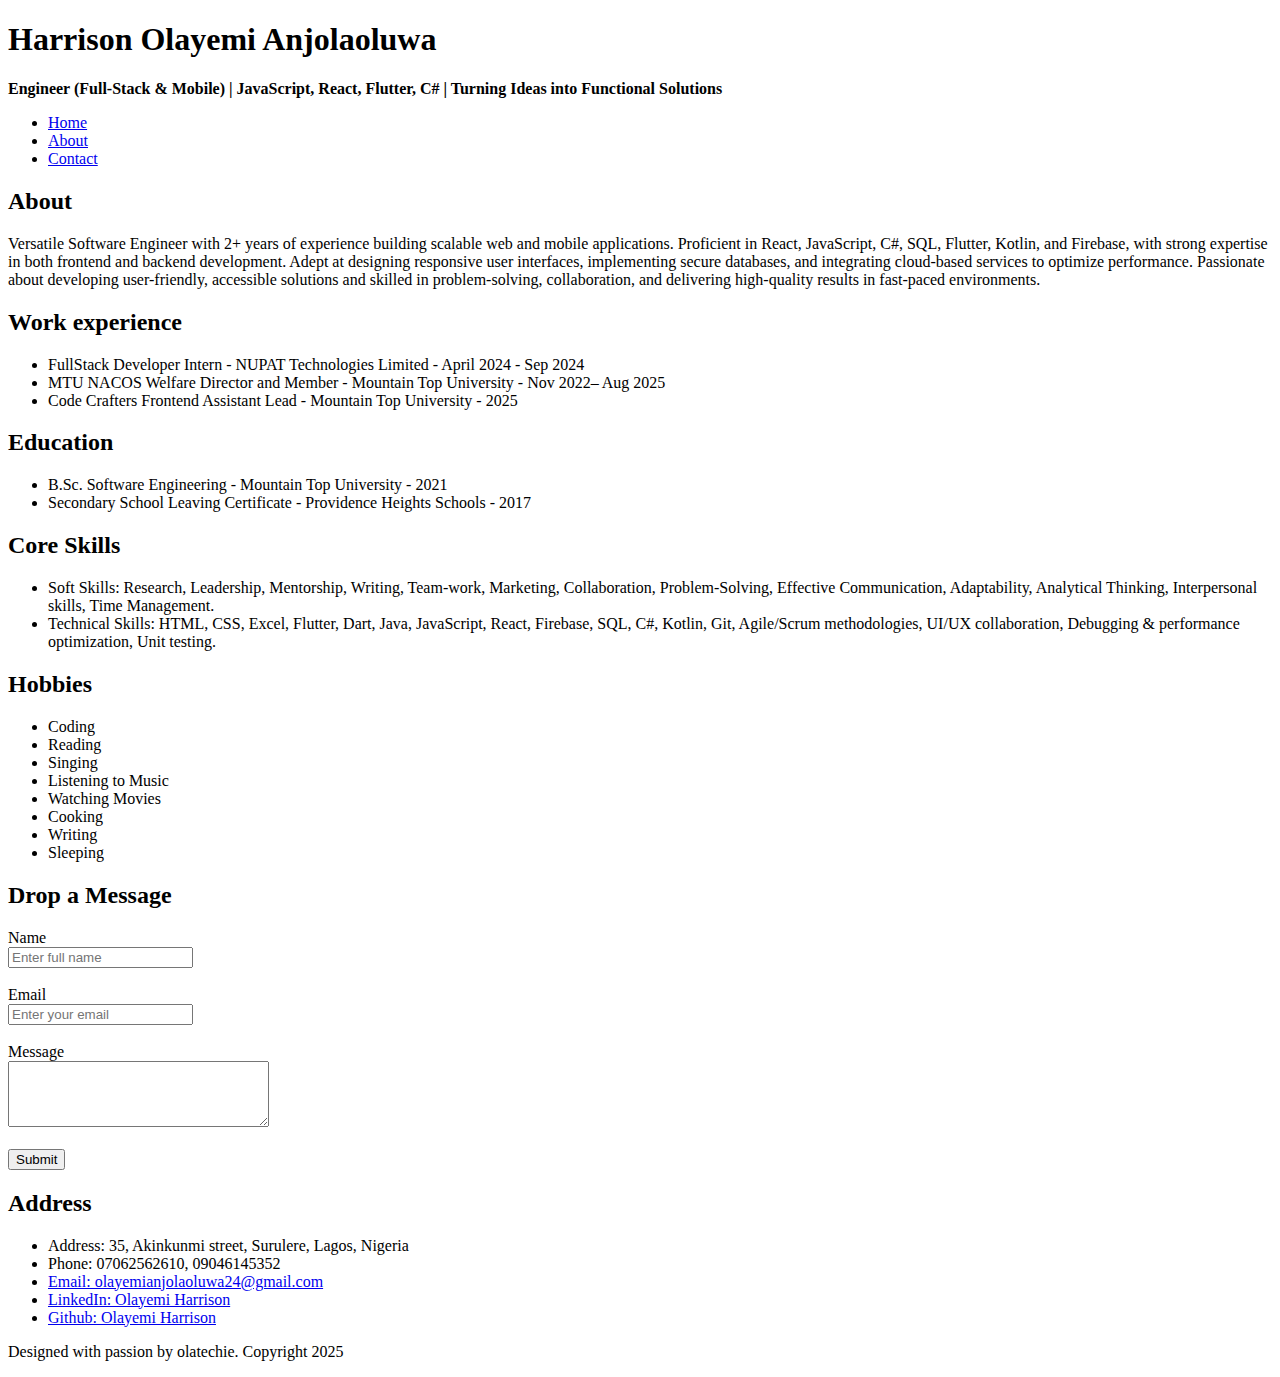
<file: index.html>
<!DOCTYPE html>
<html lang="en">
<head>
    <meta charset="UTF-8">
    <meta name="viewport" content="width=device-width, initial-scale=1.0">
    <title>My Website</title>
</head>
<body>

    <h1>Harrison Olayemi Anjolaoluwa</h1>
    <p><b>Engineer (Full-Stack & Mobile) | JavaScript, React, Flutter, C# | Turning Ideas into Functional Solutions</b> </p>

    <nav>
        <ul>
            <li><a href="#home">Home</a></li>
            <li><a href="#about">About</a></li>
            <li><a href="#contact">Contact</a></li>
        </ul>
    </nav>

    <section id="about">
        <h2>About</h2>
        <p>Versatile Software Engineer with 2+ years of experience building scalable web and mobile applications. Proficient in React, JavaScript, C#, SQL, Flutter, Kotlin, and Firebase, with strong expertise in both frontend and backend development. Adept at designing responsive user interfaces, implementing secure databases, and integrating cloud-based services to optimize performance. Passionate about developing user-friendly, accessible solutions and skilled in problem-solving, collaboration, and delivering high-quality results in fast-paced environments.</p>
    </section>

    <section id="work">
        <h2>Work experience</h2>
        <ul>
            <li>FullStack Developer Intern - NUPAT Technologies Limited - April 2024 - Sep 2024</li>
            <li>MTU NACOS Welfare Director and Member - Mountain Top University - Nov 2022– Aug 2025</li>
            <li>Code Crafters Frontend Assistant Lead - Mountain Top University - 2025</li>
        </ul>
    </section>

    <section id="education">
        <h2>Education</h2>
        <ul>
            <li>B.Sc. Software Engineering - Mountain Top University - 2021</li>
            <li>Secondary School Leaving Certificate - Providence Heights Schools - 2017</li>
        </ul>
    </section>

    <section id="skills">
        <h2>Core Skills</h2>
        <ul>
            <li>Soft Skills: Research, Leadership, Mentorship, Writing, Team-work, Marketing, Collaboration, Problem-Solving, Effective Communication, Adaptability, Analytical Thinking, Interpersonal skills, Time Management.</li>
            <li>Technical Skills: HTML, CSS, Excel, Flutter, Dart, Java, JavaScript, React, Firebase, SQL, C#, Kotlin, Git, Agile/Scrum methodologies, UI/UX collaboration, Debugging & performance optimization, Unit testing.</li>
        </ul>
    </section>

    <section id="hobbies">
        <h2>Hobbies</h2>
        <ul>
            <li>Coding</li>
            <li>Reading</li>
            <li>Singing</li>
            <li>Listening to Music</li>
            <li>Watching Movies</li>
            <li>Cooking</li>
            <li>Writing</li>
            <li>Sleeping</li>
        </ul>
    </section>

    <section id="contact">
        <h2>Drop a Message</h2>
        <form>
            <label for="name">Name</label><br>
            <input type="text" id="name" placeholder="Enter full name"><br><br>

            <label for="email">Email</label><br>
            <input type="email" id="email" placeholder="Enter your email"><br><br>

            <label for="message">Message</label><br>
            <textarea id="message" rows="4" cols="30"></textarea><br><br>

            <button type="submit">Submit</button>
        </form>
    </section>

    <section id="address">
        <h2>Address</h2>
        <ul>
            <li>Address: 35, Akinkunmi street, Surulere, Lagos, Nigeria   </li>
            <li>Phone: 07062562610, 09046145352</li>
            <li><a href="mailto:olayemianjolaoluwa24@gmail.com" target="_blank">Email: olayemianjolaoluwa24@gmail.com</a></li>
            <li><a href="https://www.linkedin.com/in/olayemi-harrison-65aa48342/" target="_blank">LinkedIn: Olayemi Harrison</a></li>
            <li><a href="https://github.com/ola0ashton" target="_blank">Github: Olayemi Harrison</a></li>
            
       </ul>
        <p>Designed with passion by olatechie. Copyright 2025</p>
    </section>

</body>
</html>
</file>
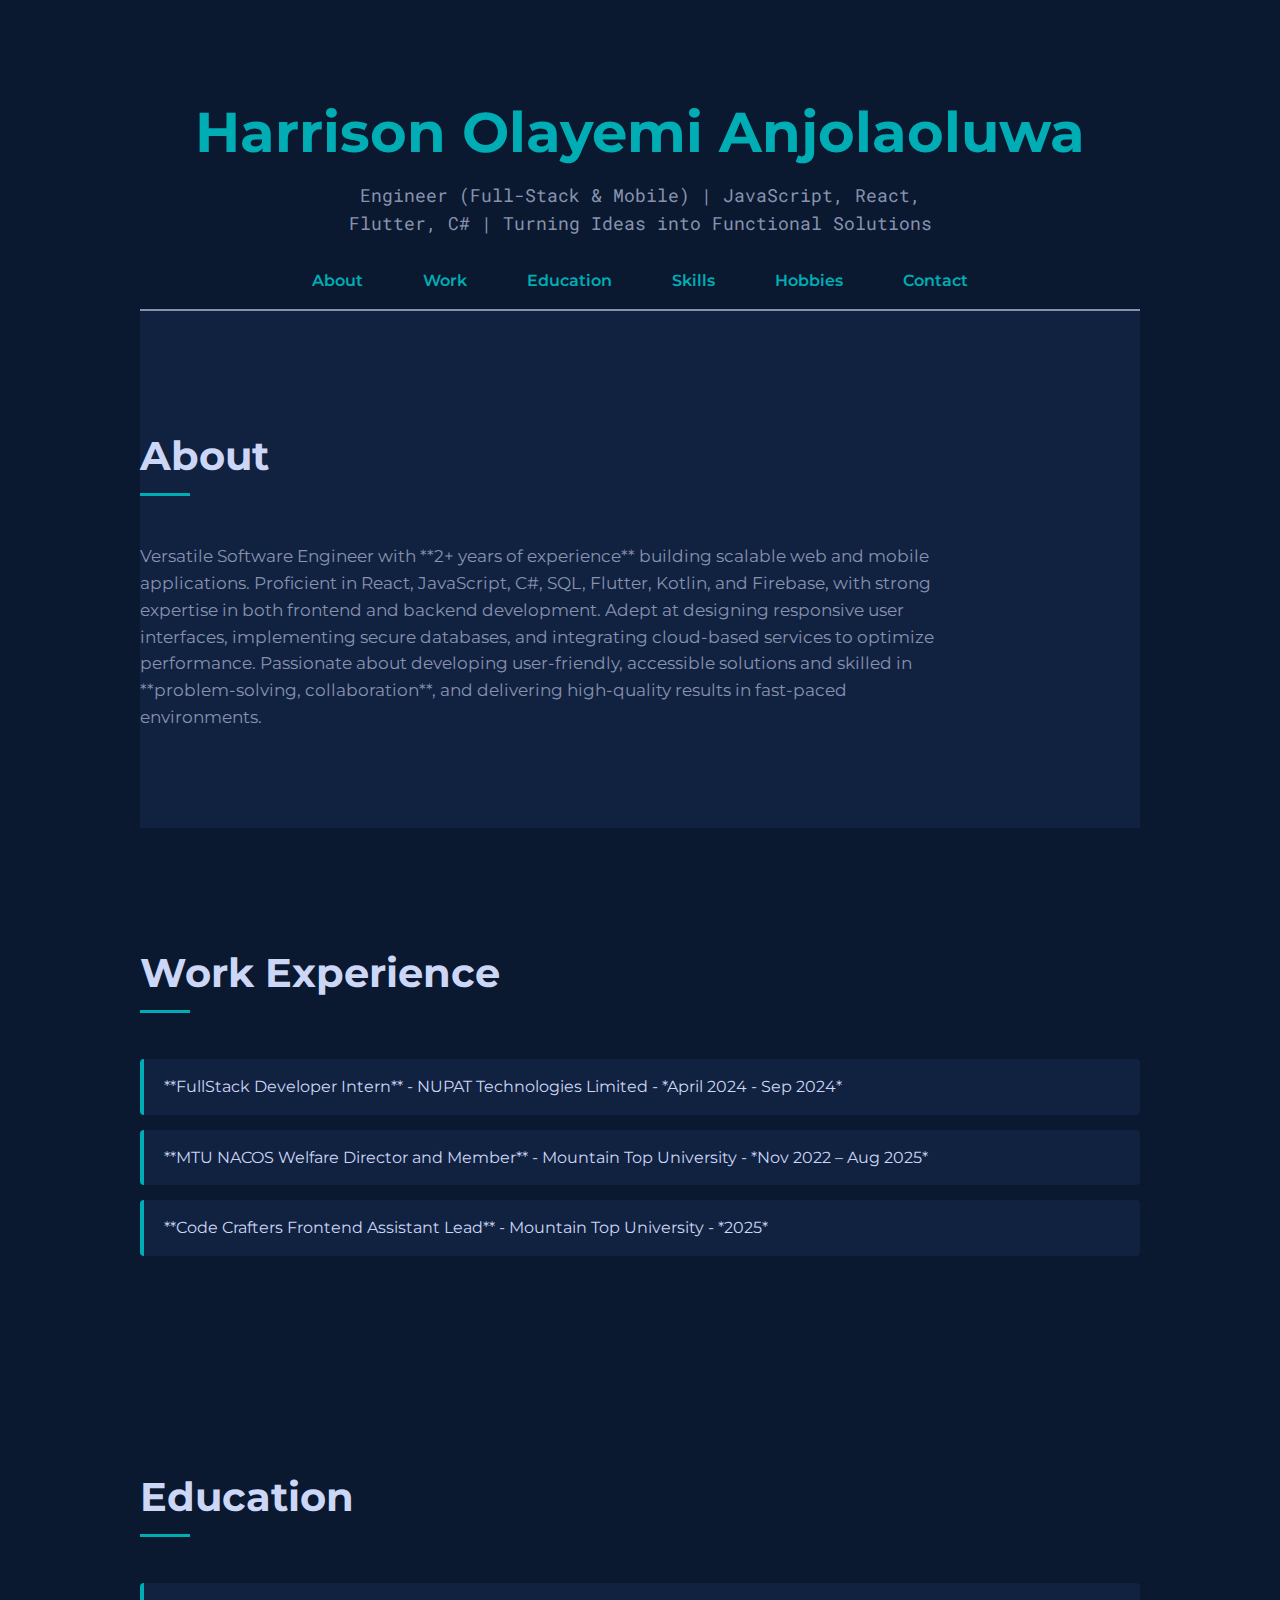
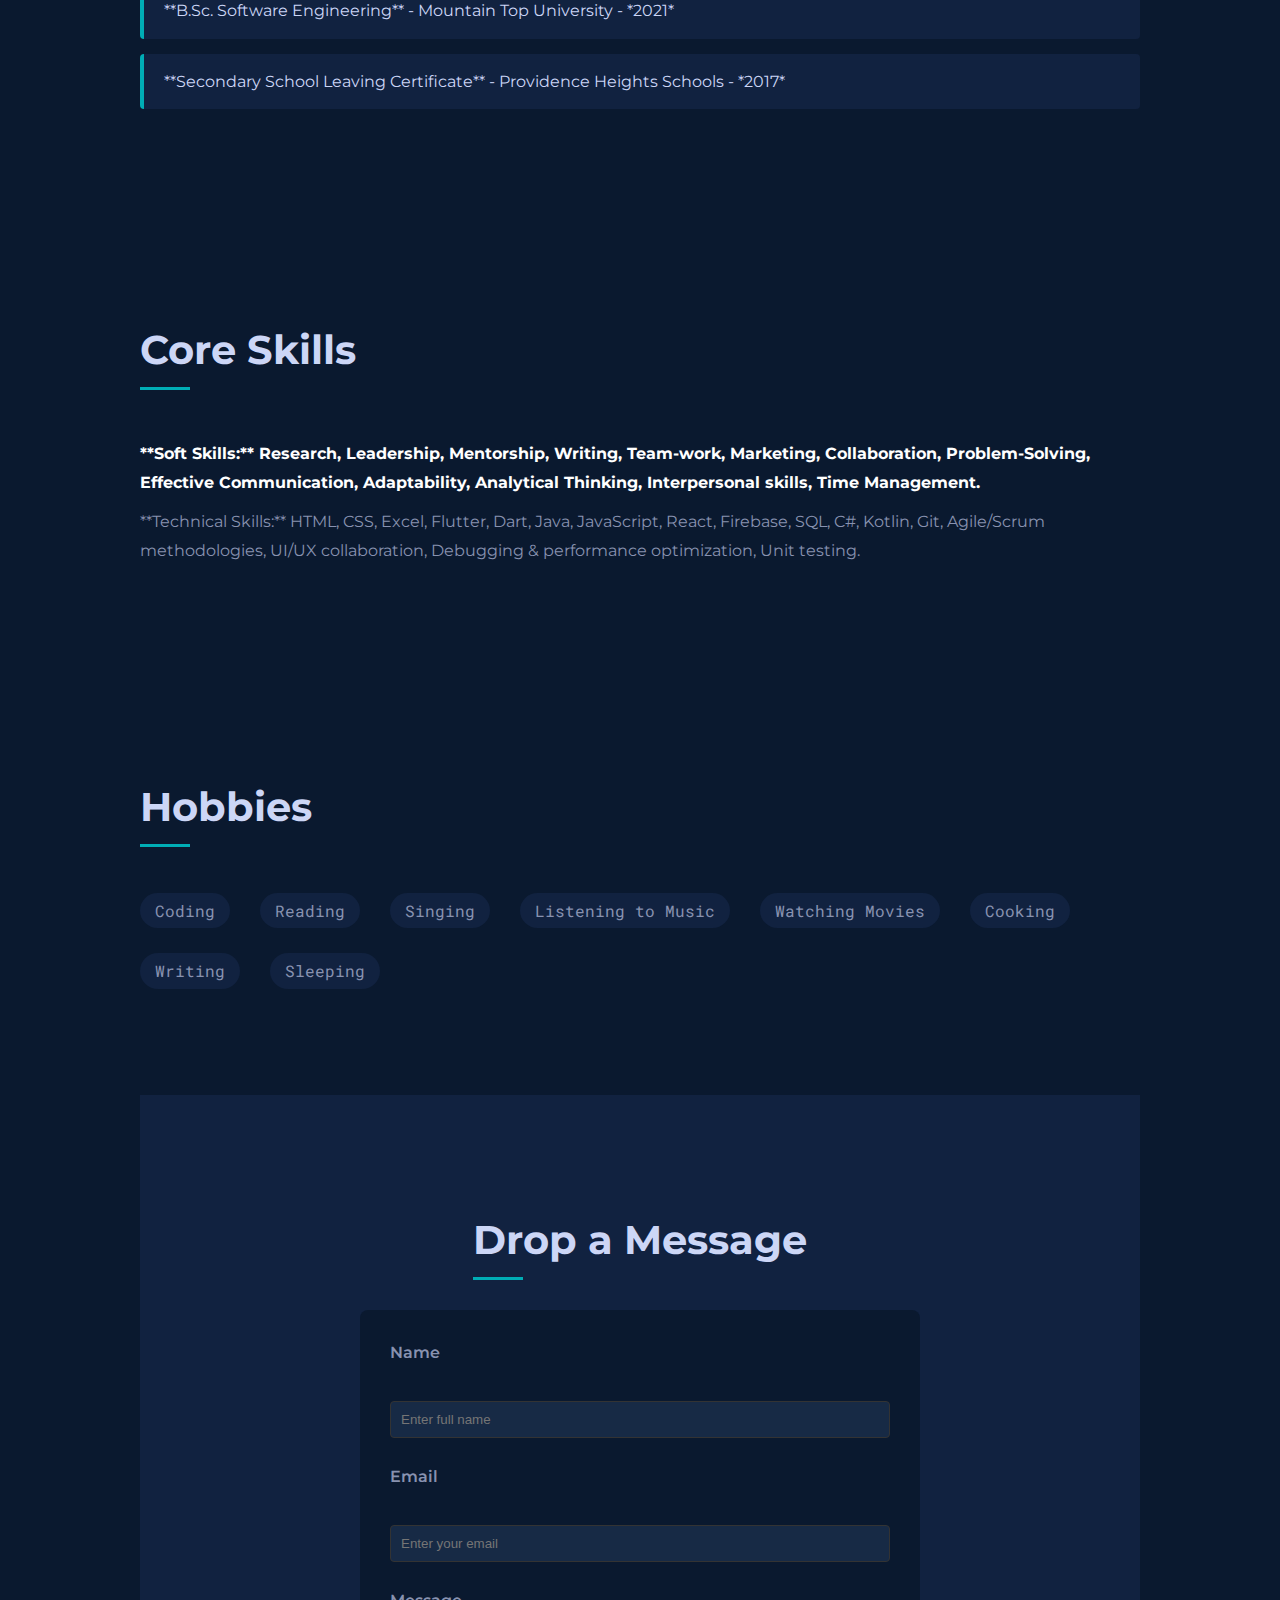
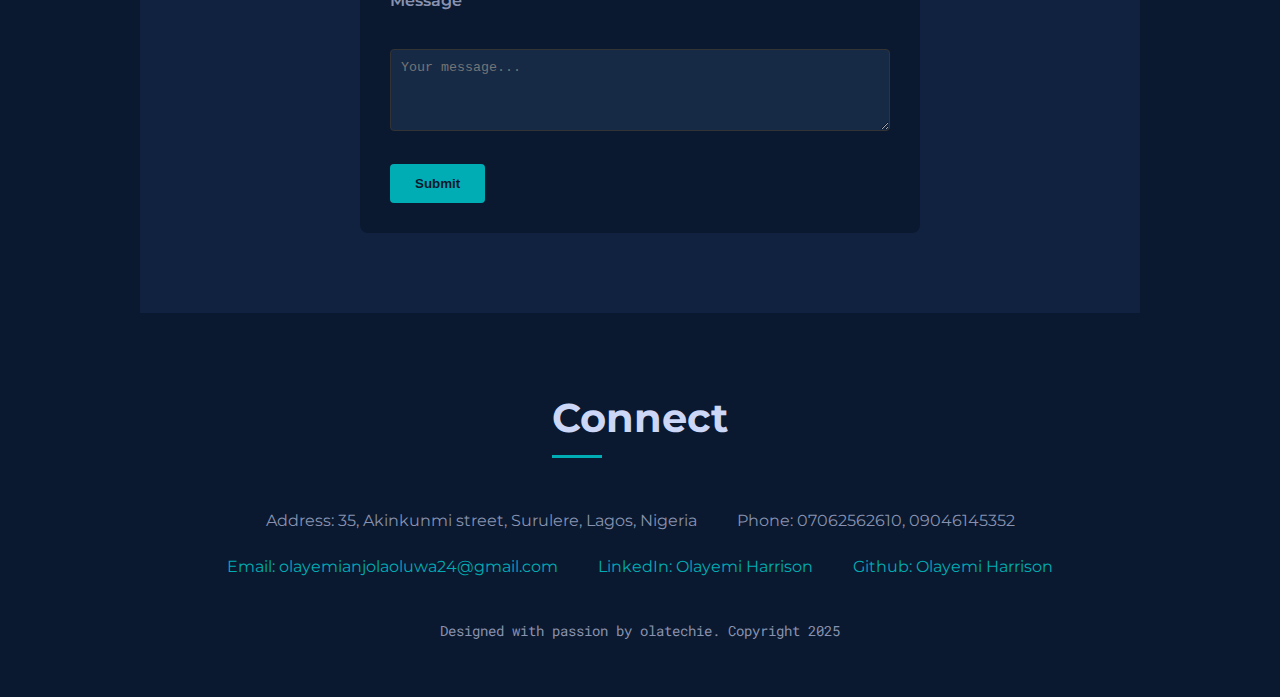
<file: design.html>
<!DOCTYPE html>
<html lang="en">
<head>
    <meta charset="UTF-8">
    <meta name="viewport" content="width=device-width, initial-scale=1.0">
    <title>Harrison Olayemi Anjolaoluwa - Portfolio</title>
    <link href="https://fonts.googleapis.com/css2?family=Montserrat:wght@400;600;700&family=Roboto+Mono:wght@400;700&display=swap" rel="stylesheet">
    <style>
        /*
        =============================
        1. GLOBAL & RESET STYLES
        =============================
        */
        :root {
            --color-primary: #0A192F; /* Dark Blue - Background */
            --color-secondary: #00ADB5; /* Teal/Cyan - Accent */
            --color-text: #CCD6F6; /* Lightest Blue - Main Text */
            --color-light-text: #8892B0; /* Light Gray - Sub Text */
            --font-main: 'Montserrat', sans-serif;
            --font-mono: 'Roboto Mono', monospace;
        }

        body {
            font-family: var(--font-main);
            margin: 0;
            padding: 0;
            background-color: var(--color-primary);
            color: var(--color-text);
            line-height: 1.6;
        }

        .container {
            max-width: 1000px;
            margin: 0 auto;
            padding: 0 25px;
        }

        /* All section styling */
        section {
            padding: 80px 0;
        }

        h1, h2, h3 {
            color: var(--color-secondary);
        }

        a {
            color: var(--color-secondary);
            text-decoration: none;
            transition: color 0.3s ease;
        }

        a:hover {
            color: #64FFDA; /* Brighter accent on hover */
            text-decoration: underline;
        }

        /*
        =============================
        2. HEADER & NAVIGATION STYLES
        =============================
        */
        header {
            background-color: #0A192F; /* Same as background for a clean look */
            padding-top: 50px;
            text-align: center;
        }

        header h1 {
            font-size: 3.5em;
            margin-bottom: 5px;
            color: var(--color-secondary);
        }

        header p {
            font-family: var(--font-mono);
            color: var(--color-light-text);
            font-size: 1.1em;
            margin-top: 0;
            margin-bottom: 30px;
            max-width: 600px;
            margin-left: auto;
            margin-right: auto;
        }

        nav {
            border-bottom: 2px solid var(--color-light-text);
            padding-bottom: 15px;
        }

        nav ul {
            list-style: none;
            padding: 0;
            margin: 0;
            display: flex;
            justify-content: center;
            gap: 40px;
        }

        nav ul li a {
            font-weight: 600;
            padding: 5px 10px;
            border-bottom: 3px solid transparent;
        }

        nav ul li a:hover {
            text-decoration: none;
            border-bottom: 3px solid var(--color-secondary);
        }

        /*
        =============================
        3. SECTION STYLES
        =============================
        */
        h2 {
            font-size: 2.5em;
            margin-bottom: 30px;
            position: relative;
            display: inline-block;
            color: var(--color-text);
        }

        /* Underline effect for H2 */
        h2::after {
            content: '';
            display: block;
            width: 50px;
            height: 3px;
            background-color: var(--color-secondary);
            margin-top: 5px;
        }

        /* About Section - For a better contrast */
        #about {
            background-color: #112240; /* Slightly darker shade */
        }
        
        #about p {
            font-size: 1.05em;
            color: var(--color-light-text);
            max-width: 800px;
        }

        /* Work & Education List Styles */
        #work ul, #education ul, #skills ul, #hobbies ul, #address ul {
            list-style: none;
            padding: 0;
        }
        
        #work li, #education li {
            background-color: #112240;
            border-left: 4px solid var(--color-secondary);
            padding: 15px 20px;
            margin-bottom: 15px;
            border-radius: 4px;
            transition: transform 0.2s ease;
        }

        #work li:hover, #education li:hover {
            transform: translateY(-3px);
            box-shadow: 0 4px 10px rgba(0, 173, 181, 0.2);
        }
        
        /* Skills & Hobbies - Inline display for a cleaner look */
        #skills ul li, #hobbies ul li {
            color: var(--color-light-text);
            margin-bottom: 10px;
        }
        
        #skills ul li {
            line-height: 1.8;
        }

        /* Separate technical/soft skills for better readability */
        #skills ul li:first-child {
            color: #ffffff;
            font-weight: 700;
            margin-top: 20px;
        }
        
        /*
        =============================
        4. CONTACT & FORM STYLES
        =============================
        */
        #contact {
            background-color: #112240;
            text-align: center;
        }

        #contact h2 {
            margin-left: auto;
            margin-right: auto;
        }
        
        form {
            max-width: 500px;
            margin: 0 auto;
            text-align: left;
            background-color: var(--color-primary);
            padding: 30px;
            border-radius: 8px;
        }

        label {
            display: block;
            margin-bottom: 5px;
            font-weight: 600;
            color: var(--color-light-text);
        }

        input[type="text"], input[type="email"], textarea {
            width: 100%;
            padding: 10px;
            margin-top: 5px;
            border: 1px solid #333;
            background-color: #172A45;
            color: var(--color-text);
            border-radius: 4px;
            box-sizing: border-box; /* Important for padding/width calculation */
        }

        textarea {
            resize: vertical;
        }

        button[type="submit"] {
            background-color: var(--color-secondary);
            color: var(--color-primary);
            border: none;
            padding: 12px 25px;
            border-radius: 4px;
            font-weight: 700;
            cursor: pointer;
            transition: background-color 0.3s ease;
        }

        button[type="submit"]:hover {
            background-color: #64FFDA;
        }

        /*
        =============================
        5. ADDRESS & FOOTER
        =============================
        */
        #address {
            padding: 40px 0;
            text-align: center;
        }

        #address ul {
            display: flex;
            flex-wrap: wrap;
            justify-content: center;
            gap: 20px 40px;
            margin-top: 20px;
        }

        #address li {
            color: var(--color-light-text);
        }
        
        #address p {
            color: var(--color-light-text);
            font-family: var(--font-mono);
            font-size: 0.9em;
            margin-top: 40px;
        }

        /* Media Query for Mobile Responsiveness */
        @media (max-width: 768px) {
            header h1 {
                font-size: 2.5em;
            }
            h2 {
                font-size: 2em;
            }
            nav ul {
                gap: 15px;
                flex-wrap: wrap;
            }
            #address ul {
                flex-direction: column;
                gap: 10px;
            }
        }
    </style>
</head>
<body>
    <div class="container">
        <header>
            <h1>Harrison Olayemi Anjolaoluwa</h1>
            <p>Engineer (Full-Stack & Mobile) | JavaScript, React, Flutter, C# | Turning Ideas into Functional Solutions</p>
            <nav>
                <ul>
                    <li><a href="#about">About</a></li>
                    <li><a href="#work">Work</a></li>
                    <li><a href="#education">Education</a></li>
                    <li><a href="#skills">Skills</a></li>
                    <li><a href="#hobbies">Hobbies</a></li>
                    <li><a href="#contact">Contact</a></li>
                </ul>
            </nav>
        </header>

        <section id="about">
            <h2>About</h2>
            <p>Versatile Software Engineer with **2+ years of experience** building scalable web and mobile applications. Proficient in React, JavaScript, C#, SQL, Flutter, Kotlin, and Firebase, with strong expertise in both frontend and backend development. Adept at designing responsive user interfaces, implementing secure databases, and integrating cloud-based services to optimize performance. Passionate about developing user-friendly, accessible solutions and skilled in **problem-solving, collaboration**, and delivering high-quality results in fast-paced environments.</p>
        </section>

        <section id="work">
            <h2>Work Experience</h2>
            <ul>
                <li>**FullStack Developer Intern** - NUPAT Technologies Limited - *April 2024 - Sep 2024*</li>
                <li>**MTU NACOS Welfare Director and Member** - Mountain Top University - *Nov 2022 – Aug 2025*</li>
                <li>**Code Crafters Frontend Assistant Lead** - Mountain Top University - *2025*</li>
            </ul>
        </section>

        <section id="education">
            <h2>Education</h2>
            <ul>
                <li>**B.Sc. Software Engineering** - Mountain Top University - *2021*</li>
                <li>**Secondary School Leaving Certificate** - Providence Heights Schools - *2017*</li>
            </ul>
        </section>

        <section id="skills">
            <h2>Core Skills</h2>
            <ul>
                <li>**Soft Skills:** Research, Leadership, Mentorship, Writing, Team-work, Marketing, Collaboration, Problem-Solving, Effective Communication, Adaptability, Analytical Thinking, Interpersonal skills, Time Management.</li>
                <li>**Technical Skills:** HTML, CSS, Excel, Flutter, Dart, Java, JavaScript, React, Firebase, SQL, C#, Kotlin, Git, Agile/Scrum methodologies, UI/UX collaboration, Debugging & performance optimization, Unit testing.</li>
            </ul>
        </section>

        <section id="hobbies">
            <h2>Hobbies</h2>
            <ul style="display: flex; flex-wrap: wrap; gap: 15px 30px;">
                <li style="background: #112240; padding: 5px 15px; border-radius: 20px; font-family: var(--font-mono);">Coding</li>
                <li style="background: #112240; padding: 5px 15px; border-radius: 20px; font-family: var(--font-mono);">Reading</li>
                <li style="background: #112240; padding: 5px 15px; border-radius: 20px; font-family: var(--font-mono);">Singing</li>
                <li style="background: #112240; padding: 5px 15px; border-radius: 20px; font-family: var(--font-mono);">Listening to Music</li>
                <li style="background: #112240; padding: 5px 15px; border-radius: 20px; font-family: var(--font-mono);">Watching Movies</li>
                <li style="background: #112240; padding: 5px 15px; border-radius: 20px; font-family: var(--font-mono);">Cooking</li>
                <li style="background: #112240; padding: 5px 15px; border-radius: 20px; font-family: var(--font-mono);">Writing</li>
                <li style="background: #112240; padding: 5px 15px; border-radius: 20px; font-family: var(--font-mono);">Sleeping</li>
            </ul>
        </section>

        <section id="contact">
            <h2>Drop a Message</h2>
            <form>
                <label for="name">Name</label><br>
                <input type="text" id="name" placeholder="Enter full name" required><br><br>

                <label for="email">Email</label><br>
                <input type="email" id="email" placeholder="Enter your email" required><br><br>

                <label for="message">Message</label><br>
                <textarea id="message" rows="4" cols="30" placeholder="Your message..." required></textarea><br><br>

                <button type="submit">Submit</button>
            </form>
        </section>

        <section id="address">
            <h2>Connect</h2>
            <ul>
                <li>Address: 35, Akinkunmi street, Surulere, Lagos, Nigeria </li>
                <li>Phone: 07062562610, 09046145352</li>
                <li><a href="mailto:olayemianjolaoluwa24@gmail.com" target="_blank">Email: olayemianjolaoluwa24@gmail.com</a></li>
                <li><a href="https://www.linkedin.com/in/olayemi-harrison-65aa48342/" target="_blank">LinkedIn: Olayemi Harrison</a></li>
                <li><a href="https://github.com/ola0ashton" target="_blank">Github: Olayemi Harrison</a></li>
            </ul>
            <p>Designed with passion by olatechie. Copyright 2025</p>
        </section>
    </div>
</body>
</html>
</file>
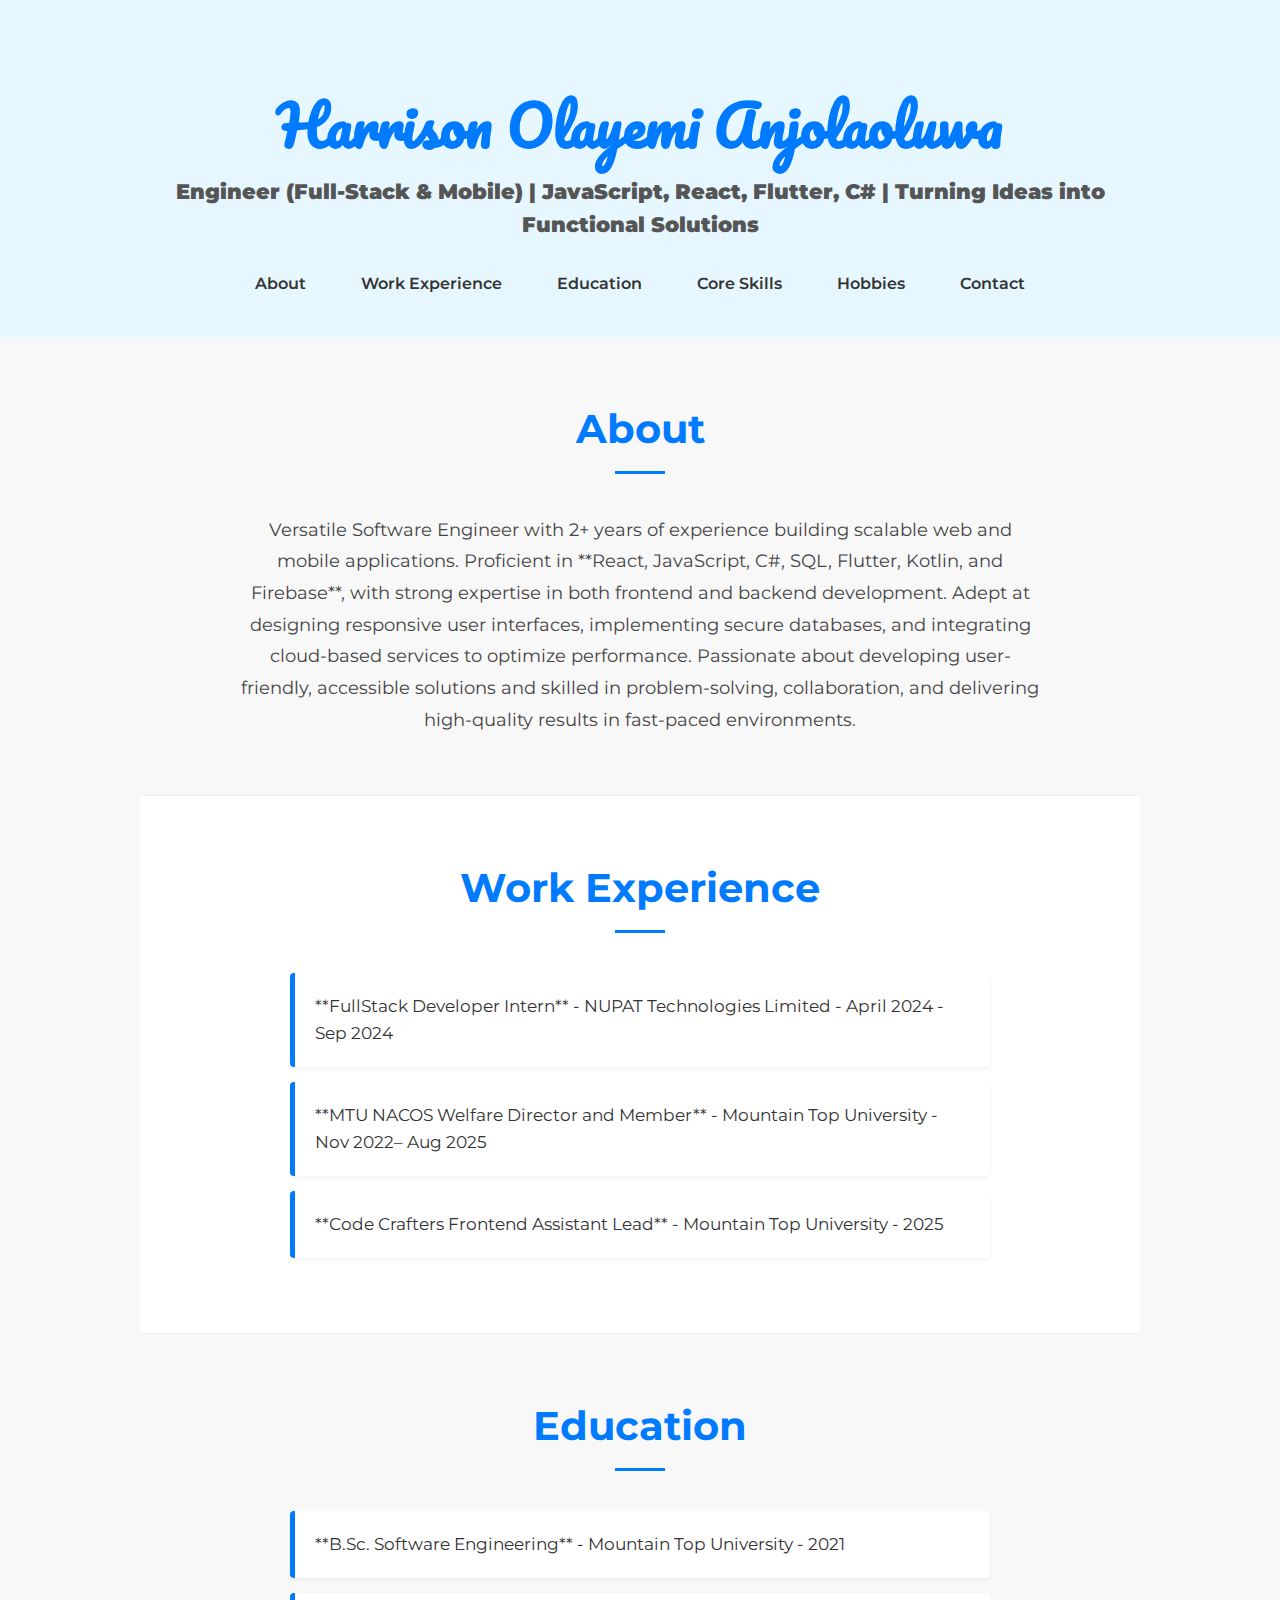
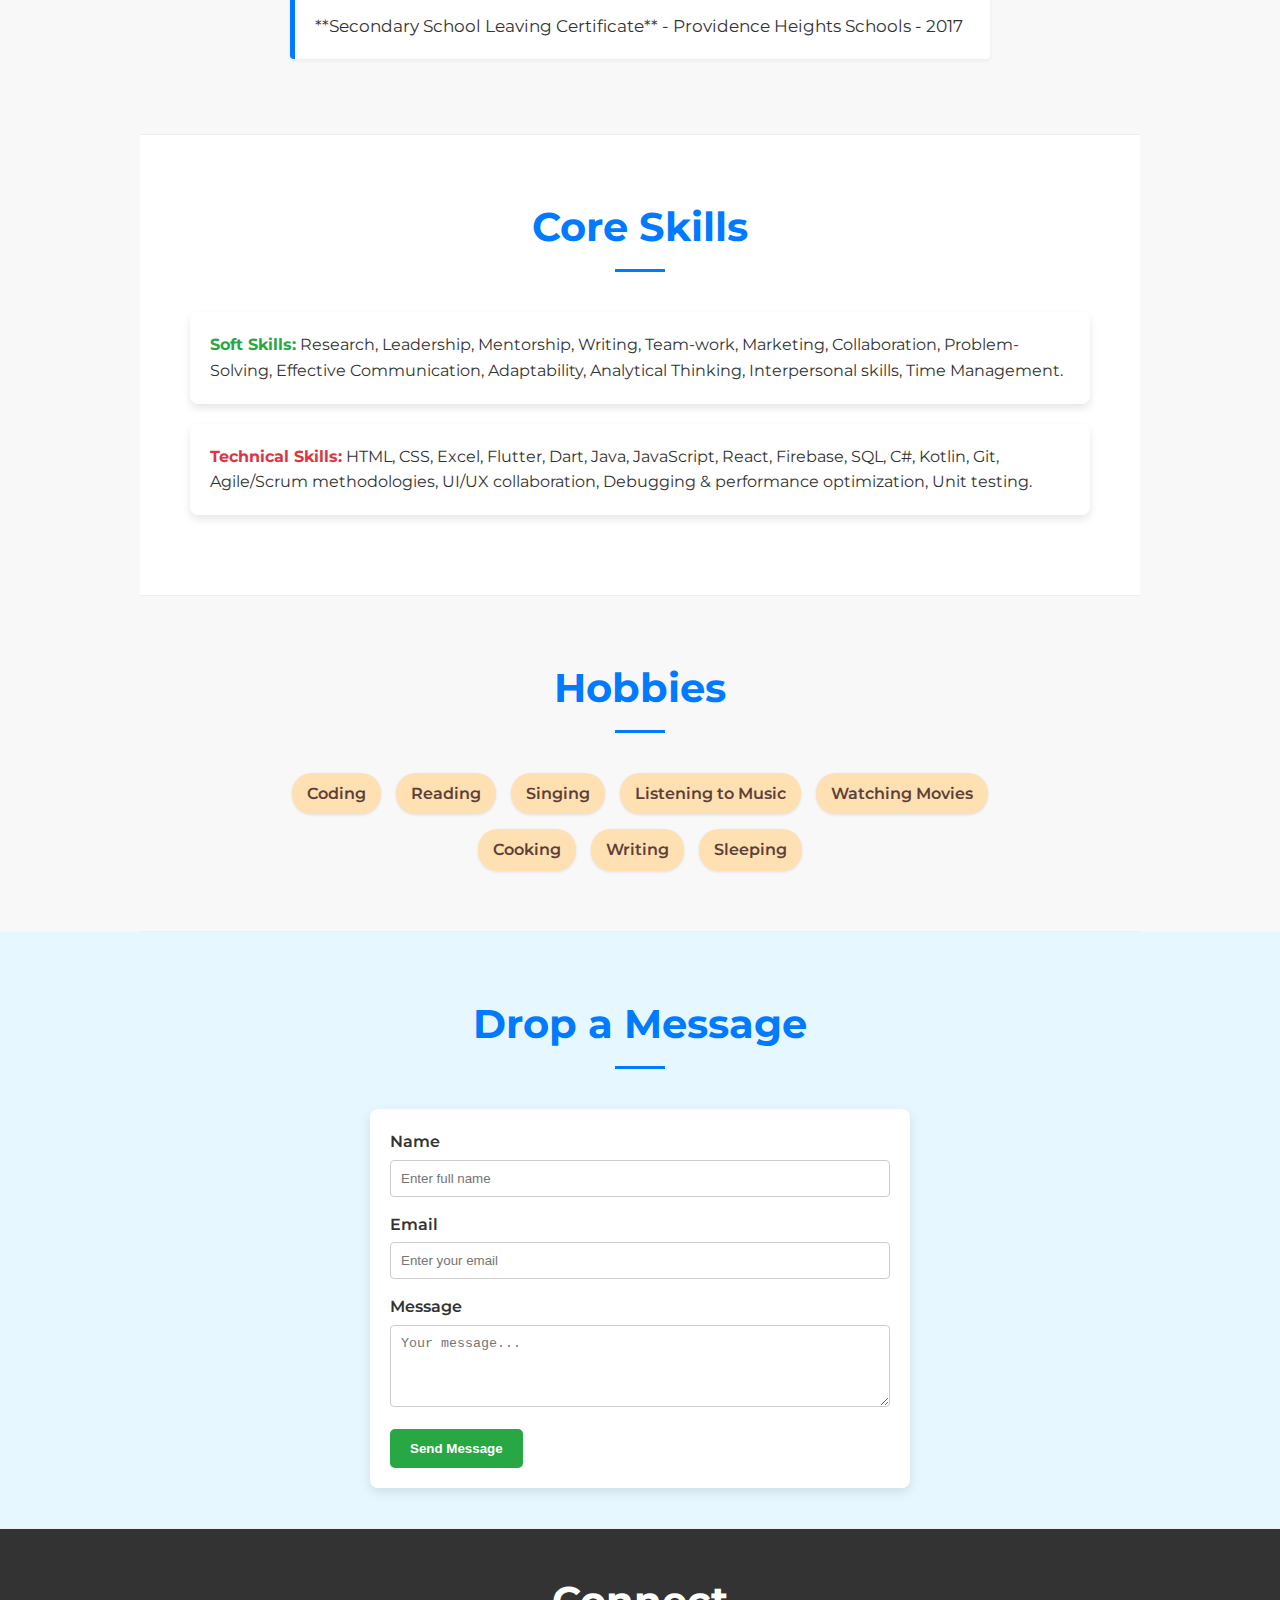
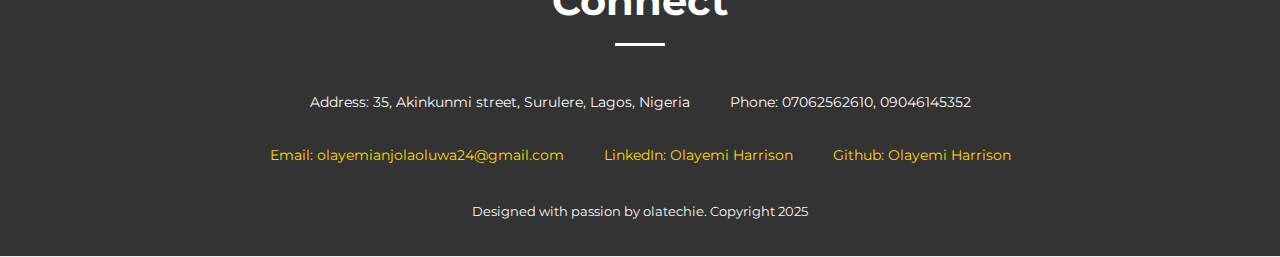
<file: design2.html>
<!DOCTYPE html>
<html lang="en">
<head>
    <meta charset="UTF-8">
    <meta name="viewport" content="width=device-width, initial-scale=1.0">
    <title>Harrison Olayemi Anjolaoluwa - Portfolio</title>
    <link href="https://fonts.googleapis.com/css2?family=Montserrat:wght@400;600;700&family=Pacifico&display=swap" rel="stylesheet">
    <style>
        /* --- General Styling and Reset --- */
        body {
            font-family: 'Montserrat', sans-serif;
            margin: 0;
            padding: 0;
            background-color: #f8f8f8; /* Light gray background */
            color: #333;
            line-height: 1.6;
            scroll-behavior: smooth;
        }

        .container {
            max-width: 1000px;
            margin: 0 auto;
            padding: 0 20px;
        }

        h1, h2, h3 {
            margin-top: 0;
        }

        a {
            color: #007bff; /* Standard link blue */
            text-decoration: none;
            transition: color 0.3s ease;
        }

        a:hover {
            color: #0056b3;
            text-decoration: underline;
        }

        /* --- Header & Navigation --- */
        header {
            background-color: #e6f7ff; /* Very light blue/cyan */
            padding: 80px 0 40px;
            text-align: center;
        }

        h1 {
            font-family: 'Pacifico', cursive; /* Creative font for the main name */
            font-size: 3.5em;
            color: #007bff; /* Primary blue for emphasis */
            margin-bottom: 5px;
        }

        header p {
            font-size: 1.3em;
            color: #555;
            font-weight: 600;
            margin-top: 0;
            margin-bottom: 30px;
        }

        nav ul {
            list-style: none;
            padding: 0;
            margin: 0;
            display: flex;
            justify-content: center;
            gap: 25px;
        }

        nav a {
            font-weight: 600;
            color: #333;
            padding: 8px 15px;
            border-radius: 5px;
            transition: background-color 0.3s;
        }

        nav a:hover {
            background-color: #007bff;
            color: white;
            text-decoration: none;
        }

        /* --- Section Styling --- */
        section {
            padding: 60px 0;
            border-bottom: 1px solid #eee;
        }

        section:nth-child(even) {
            background-color: #fff; /* Alternate section background */
        }

        section h2 {
            font-size: 2.5em;
            text-align: center;
            color: #007bff;
            margin-bottom: 40px;
            position: relative;
        }

        section h2::after {
            content: '';
            display: block;
            width: 50px;
            height: 3px;
            background-color: #007bff;
            margin: 10px auto 0;
        }

        /* --- Specific Section Styles --- */
        #about p {
            max-width: 800px;
            margin: 0 auto;
            text-align: center;
            font-size: 1.1em;
            line-height: 1.8;
            color: #444;
        }

        #work ul, #education ul {
            list-style: none;
            padding: 0;
            max-width: 700px;
            margin: 0 auto;
        }

        #work li, #education li {
            background-color: #fff;
            margin-bottom: 15px;
            padding: 20px;
            border-left: 5px solid #007bff;
            box-shadow: 0 2px 4px rgba(0, 0, 0, 0.05);
            border-radius: 4px;
            font-size: 1.05em;
        }

        /* --- Skills Section --- */
        #skills ul {
            list-style: none;
            padding: 0;
            margin: 0 auto;
            max-width: 900px;
        }

        #skills li {
            background-color: #fff;
            padding: 20px;
            margin-bottom: 20px;
            border-radius: 8px;
            box-shadow: 0 4px 8px rgba(0, 0, 0, 0.1);
        }

        #skills li:first-child b { color: #28a745; } /* Green for Soft Skills */
        #skills li:last-child b { color: #dc3545; } /* Red for Technical Skills */
        
        /* --- Contact and Address --- */
        #contact {
            background-color: #e6f7ff;
            padding-bottom: 40px;
        }

        #contact form {
            max-width: 500px;
            margin: 0 auto;
            padding: 20px;
            background-color: #fff;
            border-radius: 8px;
            box-shadow: 0 4px 12px rgba(0, 0, 0, 0.1);
        }

        #contact label {
            display: block;
            margin-bottom: 5px;
            font-weight: 600;
        }

        #contact input[type="text"],
        #contact input[type="email"],
        #contact textarea {
            width: 100%;
            padding: 10px;
            margin-bottom: 15px;
            border: 1px solid #ccc;
            border-radius: 4px;
            box-sizing: border-box; /* Include padding in width calculation */
        }

        #contact button {
            background-color: #28a745; /* Green button */
            color: white;
            padding: 12px 20px;
            border: none;
            border-radius: 5px;
            cursor: pointer;
            font-weight: bold;
            transition: background-color 0.3s;
        }

        #contact button:hover {
            background-color: #218838;
        }

        #address {
            text-align: center;
            background-color: #333; /* Dark footer */
            color: #f8f8f8;
            padding: 40px 0 20px;
            border-top: none;
        }

        #address h2 {
            color: #fff;
        }
        
        #address h2::after {
            background-color: #fff;
        }

        #address ul {
            list-style: none;
            padding: 0;
            display: flex;
            flex-wrap: wrap;
            justify-content: center;
            gap: 20px;
            margin-bottom: 30px;
        }

        #address li {
            padding: 5px 10px;
            font-size: 0.9em;
        }

        #address a {
            color: #ffd700; /* Gold/Yellow links in footer */
        }

        #address p {
            font-size: 0.8em;
            margin-top: 15px;
        }
        
        /* --- Hobbies Styling (Inline display) --- */
        #hobbies ul {
            list-style: none;
            padding: 0;
            text-align: center;
            display: flex;
            flex-wrap: wrap;
            justify-content: center;
            gap: 15px;
            max-width: 800px;
            margin: 0 auto;
        }

        #hobbies li {
            background-color: #ffe0b2; /* Soft orange background */
            color: #5d4037;
            padding: 8px 15px;
            border-radius: 20px;
            font-weight: 600;
            box-shadow: 0 1px 3px rgba(0,0,0,0.1);
        }
    </style>
</head>
<body>
    <header>
        <div class="container">
            <h1>Harrison Olayemi Anjolaoluwa</h1>
            <p><b>Engineer (Full-Stack & Mobile) | JavaScript, React, Flutter, C# | Turning Ideas into Functional Solutions</b></p>
            <nav>
                <ul>
                    <li><a href="#about">About</a></li>
                    <li><a href="#work">Work Experience</a></li>
                    <li><a href="#education">Education</a></li>
                    <li><a href="#skills">Core Skills</a></li>
                    <li><a href="#hobbies">Hobbies</a></li>
                    <li><a href="#contact">Contact</a></li>
                </ul>
            </nav>
        </div>
    </header>

    <div class="container">
        <section id="about">
            <h2>About</h2>
            <p>Versatile Software Engineer with 2+ years of experience building scalable web and mobile applications. Proficient in **React, JavaScript, C#, SQL, Flutter, Kotlin, and Firebase**, with strong expertise in both frontend and backend development. Adept at designing responsive user interfaces, implementing secure databases, and integrating cloud-based services to optimize performance. Passionate about developing user-friendly, accessible solutions and skilled in problem-solving, collaboration, and delivering high-quality results in fast-paced environments.</p>
        </section>

        <section id="work">
            <h2>Work Experience</h2>
            <ul>
                <li>**FullStack Developer Intern** - NUPAT Technologies Limited - April 2024 - Sep 2024</li>
                <li>**MTU NACOS Welfare Director and Member** - Mountain Top University - Nov 2022– Aug 2025</li>
                <li>**Code Crafters Frontend Assistant Lead** - Mountain Top University - 2025</li>
            </ul>
        </section>

        <section id="education">
            <h2>Education</h2>
            <ul>
                <li>**B.Sc. Software Engineering** - Mountain Top University - 2021</li>
                <li>**Secondary School Leaving Certificate** - Providence Heights Schools - 2017</li>
            </ul>
        </section>

        <section id="skills">
            <h2>Core Skills</h2>
            <ul>
                <li><b>Soft Skills:</b> Research, Leadership, Mentorship, Writing, Team-work, Marketing, Collaboration, Problem-Solving, Effective Communication, Adaptability, Analytical Thinking, Interpersonal skills, Time Management.</li>
                <li><b>Technical Skills:</b> HTML, CSS, Excel, Flutter, Dart, Java, JavaScript, React, Firebase, SQL, C#, Kotlin, Git, Agile/Scrum methodologies, UI/UX collaboration, Debugging & performance optimization, Unit testing.</li>
            </ul>
        </section>

        <section id="hobbies">
            <h2>Hobbies</h2>
            <ul>
                <li>Coding</li>
                <li>Reading</li>
                <li>Singing</li>
                <li>Listening to Music</li>
                <li>Watching Movies</li>
                <li>Cooking</li>
                <li>Writing</li>
                <li>Sleeping</li>
            </ul>
        </section>
    </div> <section id="contact">
        <div class="container">
            <h2>Drop a Message</h2>
            <form>
                <label for="name">Name</label>
                <input type="text" id="name" placeholder="Enter full name" required>

                <label for="email">Email</label>
                <input type="email" id="email" placeholder="Enter your email" required>

                <label for="message">Message</label>
                <textarea id="message" rows="4" placeholder="Your message..."></textarea>

                <button type="submit">Send Message</button>
            </form>
        </div>
    </section>

    <section id="address">
        <div class="container">
            <h2>Connect</h2>
            <ul>
                <li>Address: 35, Akinkunmi street, Surulere, Lagos, Nigeria </li>
                <li>Phone: 07062562610, 09046145352</li>
                <li><a href="mailto:olayemianjolaoluwa24@gmail.com" target="_blank">Email: olayemianjolaoluwa24@gmail.com</a></li>
                <li><a href="https://www.linkedin.com/in/olayemi-harrison-65aa48342/" target="_blank">LinkedIn: Olayemi Harrison</a></li>
                <li><a href="https://github.com/ola0ashton" target="_blank">Github: Olayemi Harrison</a></li>
            </ul>
            <p>Designed with passion by olatechie. Copyright 2025</p>
        </div>
    </section>

</body>
</html>
</file>
